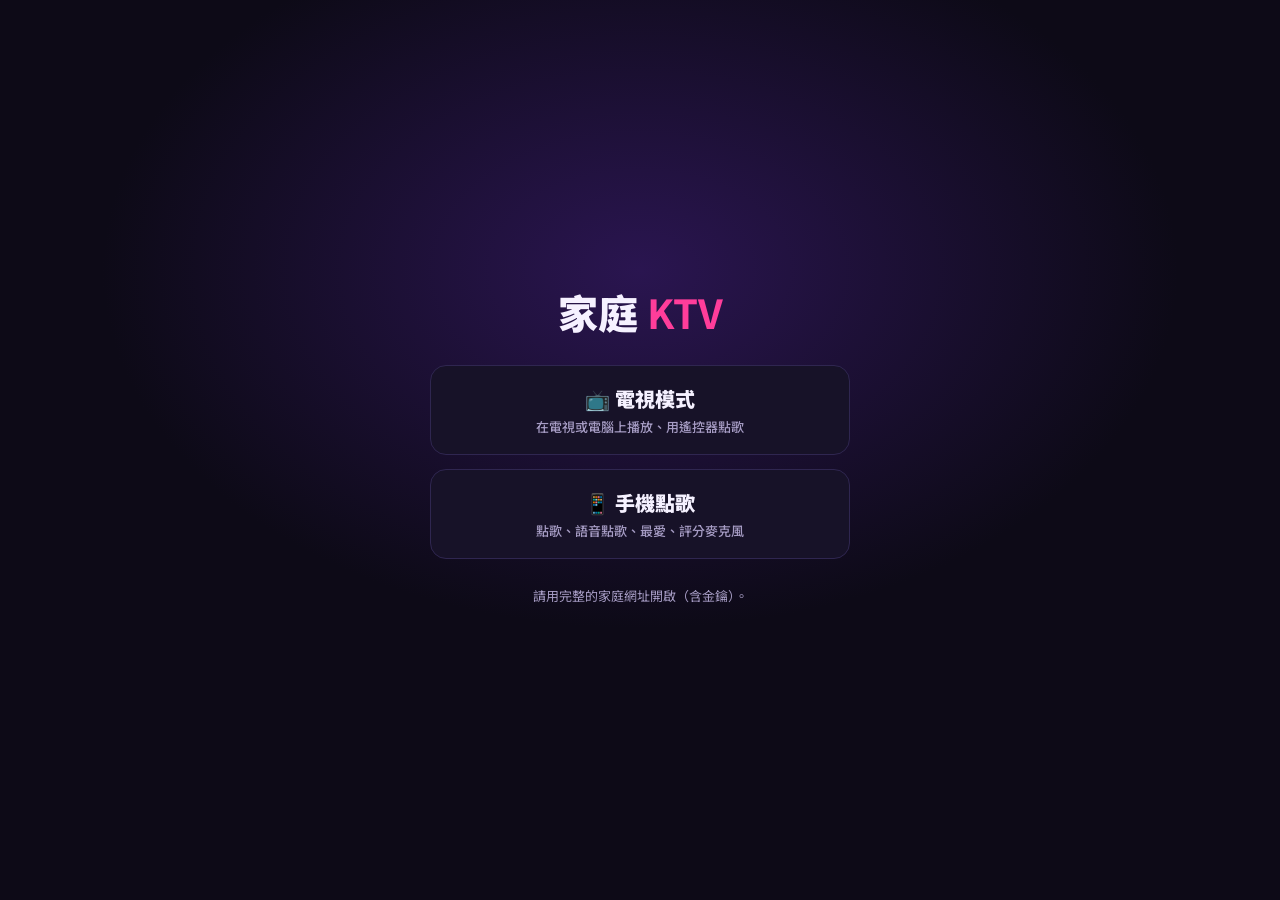
<file: web/index.html>
<!doctype html>
<html lang="zh-Hant-TW">
<head>
<meta charset="utf-8">
<meta name="viewport" content="width=device-width,initial-scale=1">
<title>家庭 KTV</title>
<link rel="stylesheet" href="https://fonts.googleapis.com/css2?family=Noto+Sans+TC:wght@500;900&display=swap">
<style>
  :root{--bg:#0d0a17;--panel:#171228;--line:#2f2650;--fg:#f5f1ff;--muted:#a69cc4;--pink:#ff3d9a;color-scheme:dark}
  body{margin:0;min-height:100vh;display:grid;place-items:center;background:radial-gradient(60vw 40vw at 50% 30%,#2a1550,var(--bg) 70%);color:var(--fg);font-family:"Noto Sans TC",system-ui,sans-serif;padding:24px 16px;box-sizing:border-box}
  .box{width:min(420px,100%);display:grid;gap:14px;text-align:center}
  h1{font-weight:900;font-size:40px;margin:0 0 10px}h1 b{color:var(--pink)}
  a{display:block;padding:18px;border-radius:16px;background:var(--panel);border:1px solid var(--line);color:var(--fg);text-decoration:none;font-weight:900;font-size:20px}
  a small{display:block;font-weight:500;font-size:13px;color:var(--muted);margin-top:4px}
  p{color:var(--muted);font-size:13px}
</style>
</head>
<body>
<div class="box">
  <h1>家庭 <b>KTV</b></h1>
  <a id="tv" href="tv.html">📺 電視模式<small>在電視或電腦上播放、用遙控器點歌</small></a>
  <a id="m" href="m.html">📱 手機點歌<small>點歌、語音點歌、最愛、評分麥克風</small></a>
  <p id="note"></p>
</div>
<script>
  const u = new URL(location.href);
  let k = u.searchParams.get("k");
  try { if (k) localStorage.setItem("ktv_key", k); else k = localStorage.getItem("ktv_key"); } catch {}
  if (k) { document.getElementById("tv").href = "tv.html?k=" + encodeURIComponent(k); document.getElementById("m").href = "m.html?k=" + encodeURIComponent(k); }
  else document.getElementById("note").textContent = "請用完整的家庭網址開啟（含金鑰）。";
</script>
</body>
</html>
</file>
